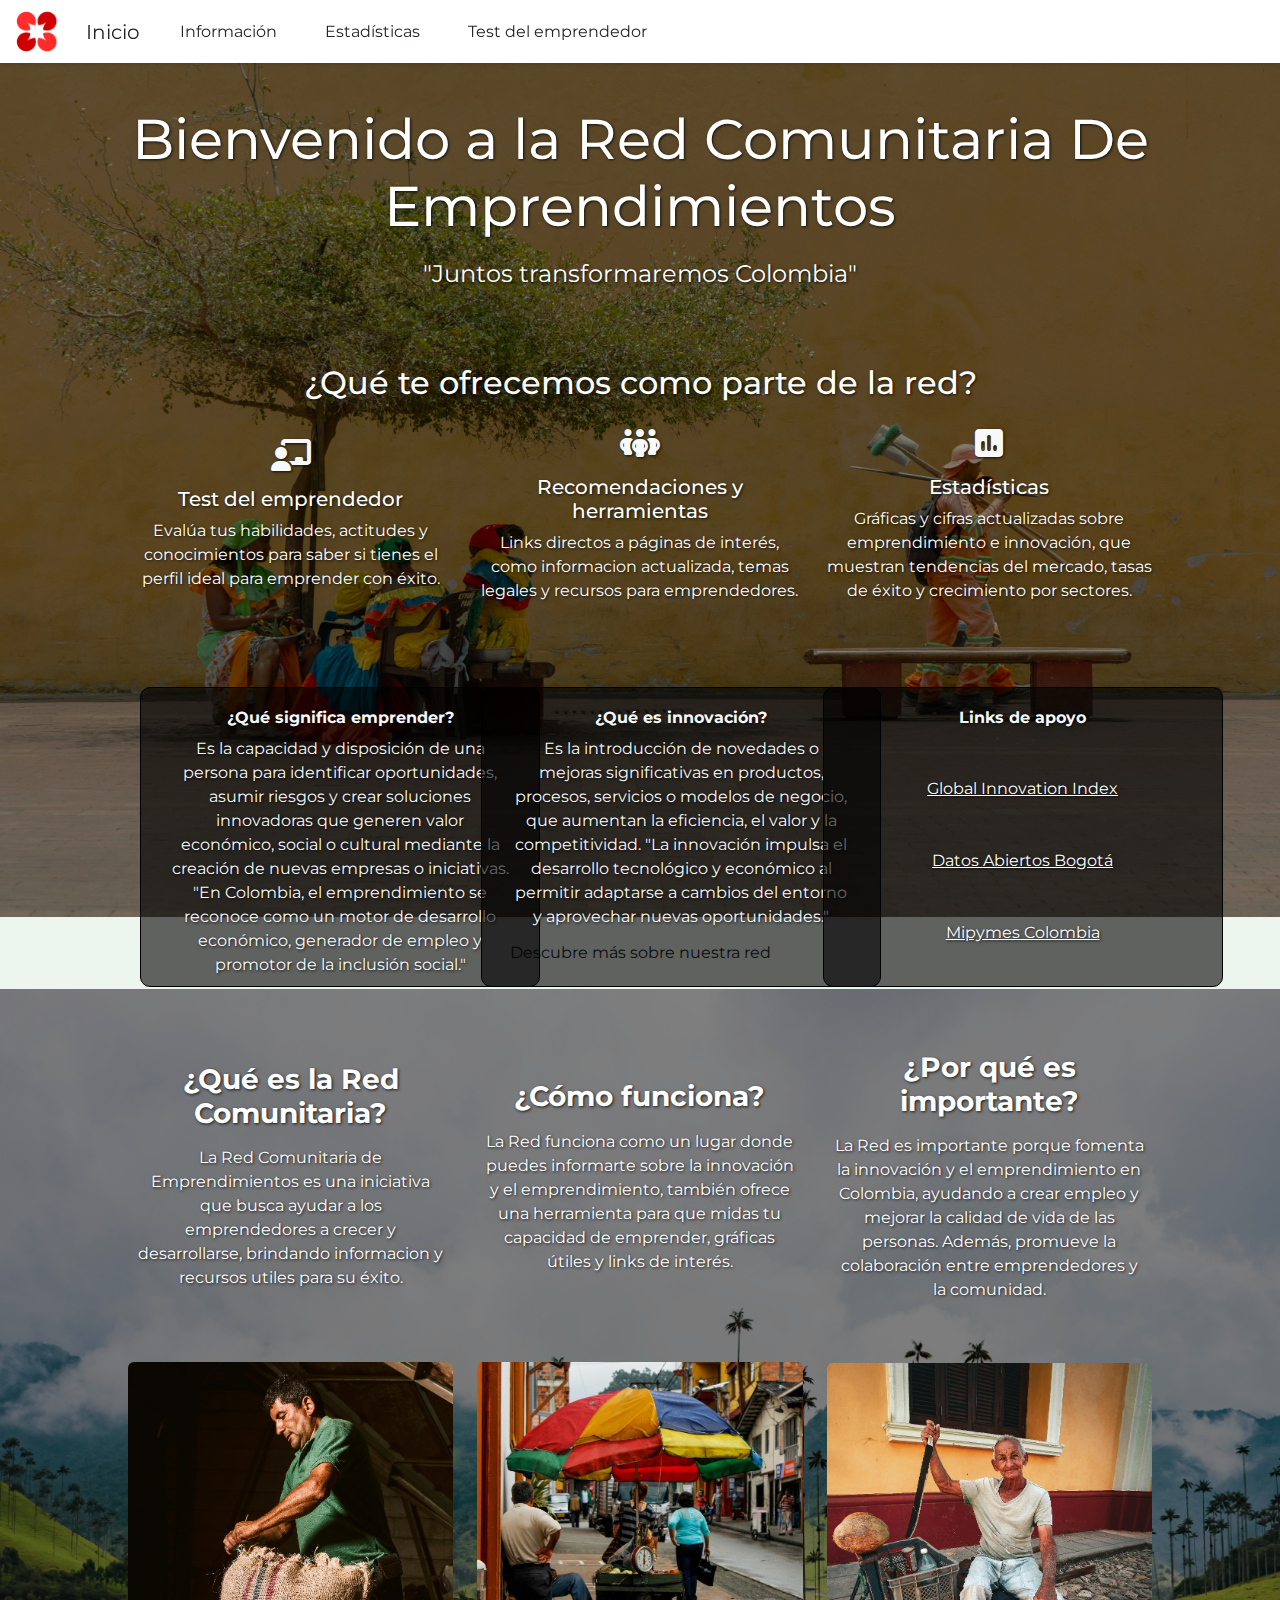
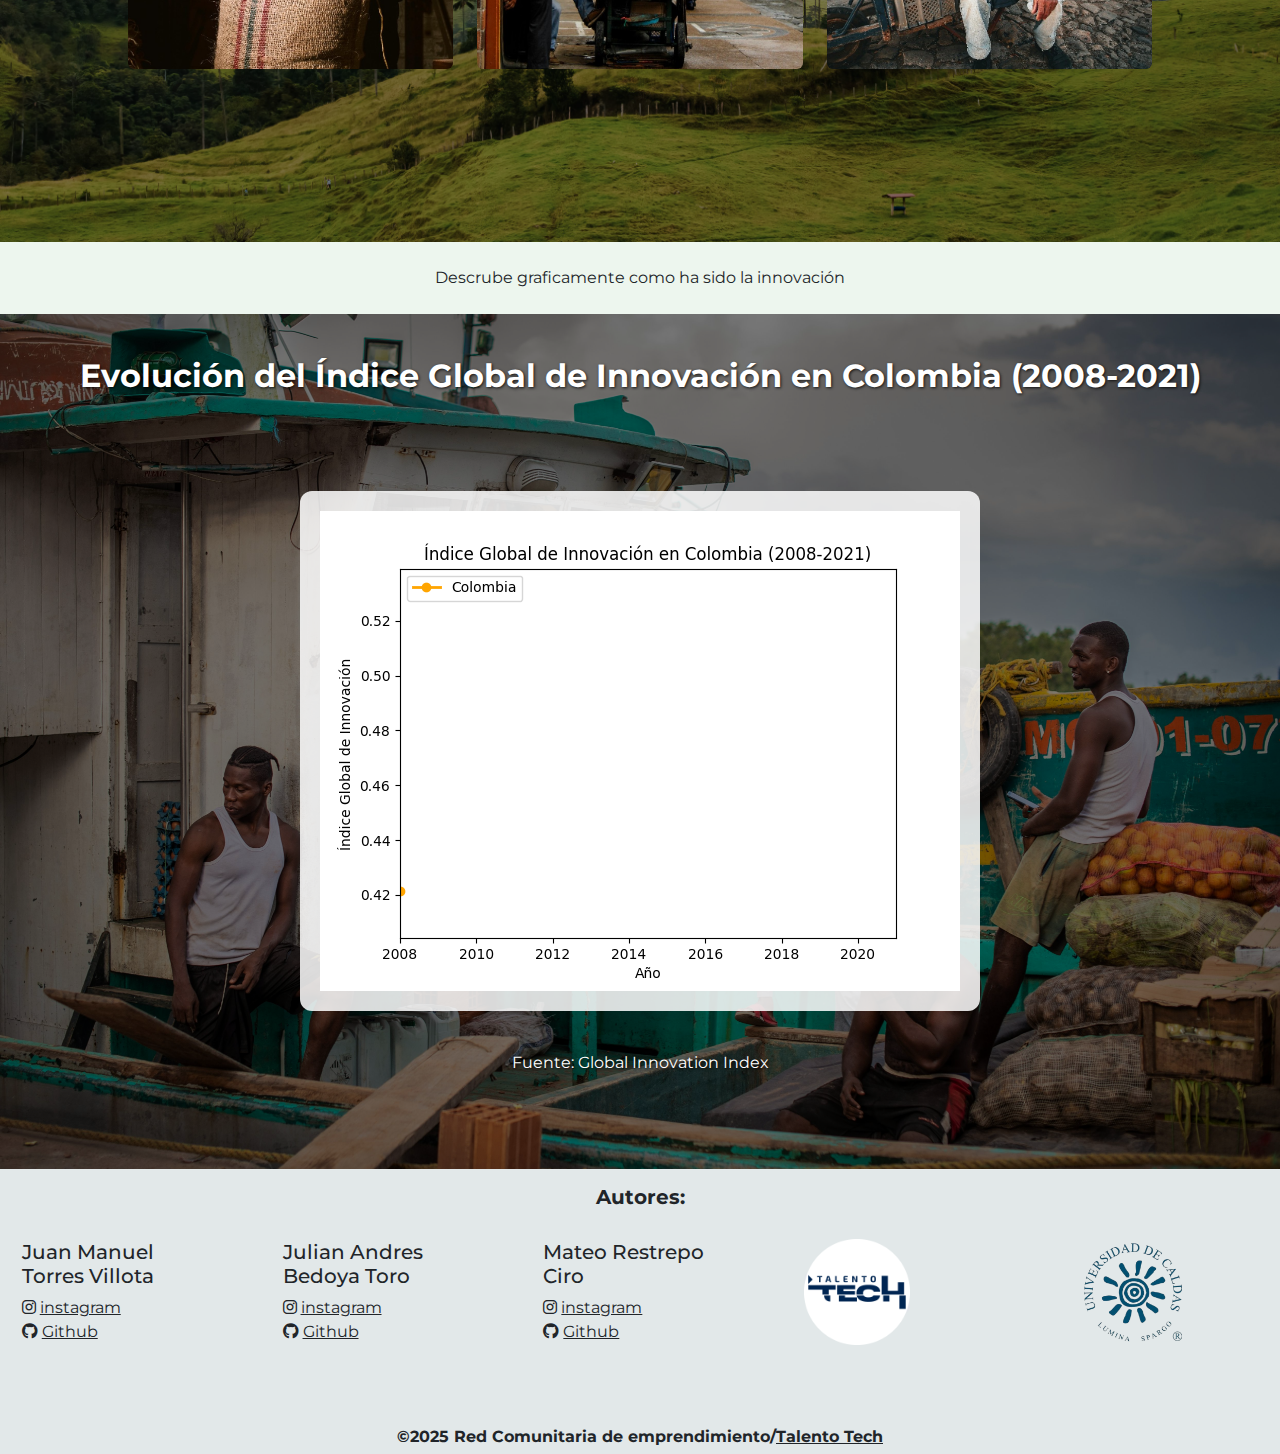
<file: index.html>
<!DOCTYPE html>
<html lang="es">

<head>
  <meta charset="UTF-8" />
  <meta name="viewport" content="width=device-width, initial-scale=1.0" />
  <title>Red Comunitaria de Emprendimientos</title>

  <!-- Bootstrap 5 -->
  <link href="https://cdn.jsdelivr.net/npm/bootstrap@5.3.0/dist/css/bootstrap.min.css" rel="stylesheet" />

  <!-- Font Awesome -->
  <link rel="stylesheet" href="https://cdnjs.cloudflare.com/ajax/libs/font-awesome/6.4.0/css/all.min.css" />

  <!-- Google Fonts -->
  <link href="https://fonts.googleapis.com/css2?family=Montserrat:wght@400;600&display=swap" rel="stylesheet" />

  <!-- Estilos externos -->
  <link rel="stylesheet" href="Styles.css" />

  <style>
    /* Estilos generales */
    body {
      font-family: "Montserrat", sans-serif;
    }

    /* Estilos para el titulo principal */
    .titulo-principal {
      font-size: clamp(2rem, 5vw, 3.5rem);
      font-weight: 450;
      margin-bottom: 1rem;
      text-shadow: 1px 1px 3px rgba(0, 0, 0, 0.8);
    }

    /* Estilos para las secciones */
    .seccion-contenido {
      padding: 60px 20px;
    }

    .columna-contenido {
      padding: 20px;
    }

    /* Estilos para contenedores de imagen */
    .contenedor-imagen {
      position: relative;
    }

    .overlay {
      position: absolute;
      top: 0;
      left: 0;
      right: 0;
      bottom: 0;
      background-color: rgba(0, 0, 0, 0.5);
    }

    .texto-overlay {
      position: absolute;
      top: 5%;
      left: 50%;
      transform: translate(-50%, 0);
      color: white;
      text-align: center;
      width: 80%;
      text-shadow: 1px 1px 3px rgba(0, 0, 0, 0.8);
    }

    /* Estilos para el navbar */
    .navbar-custom {
      background-color: white;
      box-shadow: 0 2px 4px rgba(0, 0, 0, 0.1);
    }

    /* Estilos para subtítulos */
    .subtitulo {
      font-size: 1.5rem;
      margin-bottom: 1.5rem;
    }

    .cuadro-transparente {
      background-color: rgba(0, 0, 0, 0.6);
      /* Fondo transparente */
      padding: 20px;
      border-radius: 10px;
      text-align: center;
      margin-top: 20px;
    }

    .cuadro-transparente h3 {
      font-size: 1rem;
      margin-bottom: 10px;
    }

    .cuadro-transparente p {
      font-size: 1rem;
    }

    .container {
      margin-top: 150px;

    }

    .Josemiel {
      background-color: #e2e8e9 !important;

    }

    .footer {
      text-align: center;
    }

    .Autores {
      text-align: left;
    }

    .Copyright {
      text-align: center;
    }

    .cuadro-transparente {
      width: 400px;
      /* Ancho de 100 píxeles */
      height: 50px;
      /* Alto de 50 píxeles */
      border: 1px solid black;
      /* Borde para que se vea el cuadro */
    }

    .Autores2 {
      vertical-align: middle;
      /* position: absolute; */
    }

    .center {
      text-align: center;
      align-content: center;
    }

    .Titulo-autores {
      text-align: center;
      position: relative;
    }
    .img-foo{
      max-width: 55%;
      display: grid;
      justify-content: flex-end;
    }
    .img-foo2{
      max-width: 70%;
      display: flexbox;
      justify-content: flex-end;
    }
  </style>
</head>

<body>
  <!-- Cabecera -->
  <header>
    <nav class="navbar navbar-expand-lg navbar-custom sticky-top">
      <div class="container-fluid">
        <div class="nav-item d-flex align-items-center">
          <img src="Logo.png" alt="Logo" class="logo me-2" />
          <a class="navbar-brand text-dark me-4 mx-3" href="index.html">Inicio</a>
          <!-- Nueva sección de enlaces -->
          <ul class="navbar-nav flex-row">
            <li class="nav-item d-flex align-items-center">
              <a class="nav-link text-dark me-4 mx-2" href="informacion.html">Información</a>
            </li>
            <li class="nav-item  d-flex align-items-center">
              <a class="nav-link text-dark me-4 mx-2" href="estadisticas.html">Estadísticas</a>
            </li>
            <li class="nav-item d-flex align-items-center">
              <a class="nav-link text-dark me-4 mx-2" href="TestEmprendedor.html">Test del emprendedor</a>
            </li>
          </ul>
        </div>
      </div>
    </nav>
  </header>

  <!-- Contenido principal -->
  <main>
    <!-- Sección Home -->
    <section class="contenedor-imagen">
      <img src="pexels-juan-tapias-695500451-29559796.jpg" alt="Emprendedores trabajando" class="img-fluid w-100" />
      <div class="overlay"></div>
      <div class="texto-overlay">
        <h1 class="titulo-principal">
          Bienvenido a la Red Comunitaria De Emprendimientos
        </h1>
        <p class="subtitulo">"Juntos transformaremos Colombia"</p> <br>


<!--      Informacion -->
        <div class="mt-4">
          <h2 class="mb-4">¿Qué te ofrecemos como parte de la red?</h2>
          <div class="row">
            <div class="col-md-4">
              <i class="fa-solid fa-chalkboard-user fa-2x mb-3 text-light"></i>
              <h5>Test del emprendedor</h5>
              <p>
                Evalúa tus habilidades, actitudes y conocimientos para saber si tienes el perfil ideal para emprender
                con éxito.
              </p>
            </div>
            <div class="col-md-4">
              <i class="fa-solid fa-people-group fa-2x mb-3 text-light"></i>
              <h5>Recomendaciones y herramientas</h5>
              <p>
                Links directos a páginas de interés, como informacion actualizada, temas legales y recursos para
                emprendedores.
              </p>
            </div>
            <div class="col-md-4">
              <i class="fa-solid fa-square-poll-vertical fa-2x mb-3 text-light"></i>
              <h5>Estadísticas</h5>
              <p>
                Gráficas y cifras actualizadas sobre emprendimiento e innovación, que muestran tendencias del mercado,
                tasas de éxito y crecimiento por sectores.
              </p>

            </div>

          </div>
          <!-- Cuadros transparentes -->
          <div class="container mt-5">
            <div class="row justify-content-center">
              <div class="col-md-4">
                <div class="cuadro-transparente" style="animation: latir 2s ease infinite;">
                  <h3 class="text-light fw-bold">¿Qué significa emprender?</h3>
                  <p class="text-light">
                    Es la capacidad y disposición de una persona para identificar
                    oportunidades, asumir riesgos y crear soluciones innovadoras
                    que generen valor económico, social o cultural mediante la
                    creación de nuevas empresas o iniciativas. "En Colombia, el
                    emprendimiento se reconoce como un motor de desarrollo
                    económico, generador de empleo y promotor de la
                    inclusión social."
                  </p>
                </div>
              </div>

              <div class="col-md-4">
                <div class="cuadro-transparente">
                  <h3 class="text-light fw-bold">¿Qué es innovación?</h3>
                  <p class="text-light">
                    Es la introducción de novedades o mejoras significativas en
                    productos, procesos, servicios o modelos de negocio, que
                    aumentan la eficiencia, el valor y la competitividad. "La
                    innovación impulsa el desarrollo tecnológico y económico al
                    permitir adaptarse a cambios del entorno y aprovechar nuevas
                    oportunidades."
                  </p>
                </div>
              </div>

              <div class="col-md-4">
                <div class="cuadro-transparente">
                  <h3 class="text-light fw-bold">Links de apoyo</h3> <br>
                  <p class="text-light">
                  <nav>
                    <a class="text-white" target="_blank"
                      href="https://www.wipo.int/es/web/global-innovation-index">Global Innovation Index</a>
                    <br /> <br> <br>
                    <a class="text-white" target="_blank" href="https://datosabiertos.bogota.gov.co/">Datos Abiertos
                      Bogotá</a>
                    <br /> <br> <br>
                    <a class="text-white" target="_blank" href="https://www.mipymes.gov.co/">Mipymes Colombia</a><br>
                    <br>
                  </nav>
                  </p>
                </div>
              </div>
            </div>
          </div>
          <!-- Fin de los cuadros -->
        </div>
      </div>
    </section>


    <!-- Separador con fondo -->
    <div class="py-4" style="background-color: rgba(75, 163, 86, 0.1);">
      <p class="text-center mb-0">Descubre más sobre nuestra red</p>
    </div>

    <!-- Sección Información -->
    <section class="contenedor-imagen">
      <img src="pexels-chriispr-2884864.jpg" alt="Comunidad trabajando junta" class="img-fluid w-100" />
      <div class="overlay"></div>
      <div class="texto-overlay">
        <div class="row">
          <!-- Columna 1 -->
          <div class="col-md-4 columna-contenido">
            <h3 class="fw-bold mb-3">¿Qué es la Red Comunitaria?</h3>
            <p>
              La Red Comunitaria de Emprendimientos es una iniciativa que busca
              ayudar a los emprendedores a crecer y desarrollarse, brindando
              informacion y recursos utiles para su éxito.
            </p>
          </div>
          <!-- Columna 2 -->
          <div class="col-md-4 columna-contenido">
            <h3 class="fw-bold mb-3">¿Cómo funciona?</h3>
            <p>
             La Red funciona como un lugar donde puedes informarte sobre
             la innovación y el emprendimiento, también ofrece una herramienta para que midas tu capacidad de emprender,
             gráficas útiles y links de interés.
            </p>
          </div>
          <!-- Columna 3 -->
          <div class="col-md-4 columna-contenido">
            <h3 class="fw-bold mb-3">¿Por qué es importante?</h3>
            <p>
              La Red es importante porque fomenta la innovación y el
              emprendimiento en Colombia, ayudando a crear empleo y mejorar la
              calidad de vida de las personas. Además, promueve la colaboración
              entre emprendedores y la comunidad.
            
            </p>
          </div>
        </div>
        <!-- Nueva fila con imágenes -->
        <div class="row mt-4">
          <div class="col-md-4 text-center">
            <img src="Imagen de WhatsApp 2025-05-12 a las 17.55.29_cef95bdf.jpg" alt="Imagen 1"
              class="img-fluid rounded" />
          </div>
          <div class="col-md-4 text-center">
            <img src="Imagen de WhatsApp 2025-05-12 a las 17.52.13_c173884b.jpg" alt="Imagen 2"
              class="img-fluid rounded" />
          </div>
          <div class="col-md-4 text-center">
            <img src="Imagen de WhatsApp 2025-05-12 a las 17.53.24_1f23bb5e.jpg" alt="Imagen 3"
              class="img-fluid rounded" />
          </div>
        </div>
      </div>
    </section>

    <!-- Separador con fondo -->
    <div class="py-4" style="background-color: rgba(75, 163, 86, 0.1);">
      <p class="text-center mb-0">Descrube graficamente como ha sido la innovación</p>
    </div>

    <!-- Sección Gráfica Animada -->
    <section class="contenedor-imagen" style="position:relative;">
      <img src="pexels-alba-anguela-3352180-5013938.jpg" alt="Formulario" class="imagen3 img-fluid w-100">
      <div class="overlay"></div>
      <div class="texto-overlay" style="position:absolute;top:5%;left:50%;transform:translate(-50%,0);width:90%;">
        <h2 class="fw-bold mb-4" style="color:white; text-shadow:1px 1px 3px rgba(0,0,0,0.8);">
          Evolución del Índice Global de Innovación en Colombia (2008-2021)
        </h2>
        <br><br><br>
        <!-- Gráfica animada -->
        <div id="grafica-animada"
          style="background:rgba(255,255,255,0.85); border-radius:12px; padding:20px; display:inline-block;">
          <!-- Grafica de matplotlib  -->
          <img src="grafica_colombia.gif" alt="Gráfica animada Colombia" class="img-fluid" style="max-width:700px;">
        </div>
        <br> <br>
        <p class="mt-3 text-whiteS" style="font-size:1rem; color: white;">
          Fuente: Global Innovation Index
        </p>
      </div>
    </section>
  </main>


  <footer class=" Josemiel">
    <div class="row">

      <h5 class="Titulo-autores fw-bold my-3">Autores:</h5>

      <div class="col-md-2">
        <h5 class="Autores">Juan Manuel Torres Villota</h5>
        <i class="fa-brands fa-instagram target blank"> </i>
        <a href="https://www.instagram.com/chopan_dulce/" target="_blank" class="text-dark">instagram</a> <br>
        <i class="fa-brands fa-github"></i>
        <a href="https://github.com/ChoripanDulce" target="_blank" class="text-dark">Github</a>
      </div>

      <div class="col-md-2">
        <h5 class="Autores2">Julian Andres Bedoya Toro</h5>
        <i class="fa-brands fa-instagram target blank"> </i>
        <a href="https://www.instagram.com/jab_toro/?utm_source=qr" target="_blank" class="text-dark">instagram</a> <br>
        <i class="fa-brands fa-github"></i>
        <a href="https://github.com/jabToro" target="_blank" class="text-dark">Github</a>
      </div>

      <div class="col-md-2">
        <h5 class="Autores2">Mateo Restrepo Ciro</h5>
        <i class="fa-brands fa-instagram target blank"> </i>
        <a href="https://www.instagram.com/matxxrc/" target="_blank" class="text-dark">instagram</a> <br>
        <i class="fa-brands fa-github"></i>
        <a href="https://github.com/MateoRc10" target="_blank" class="text-dark">Github</a>
      </div>

      <div class="col-md-2">
        <img src="favicon.png" alt="Talento Tech" class="img-fluid img-foo" />
      </div>

      <div class="col-md-2">
        <img src="image-removebg-preview.png" alt="Universidad de caldas" class="img-fluid img-foo2" />
      </div>
      
      




      <h6 class="Copyright fw-bold mt-5"><br> &copy;2025 Red Comunitaria de emprendimiento/<a href="https://talentotech2.com.co/" target="_blank" class="text-dark">Talento Tech</a></h6>


    </div>

  </footer>

  <!--Bootstrap JS -->
  <script src="https://cdn.jsdelivr.net/npm/bootstrap@5.3.0/dist/js/bootstrap.bundle.min.js"></script>
</body>

</html>
</file>
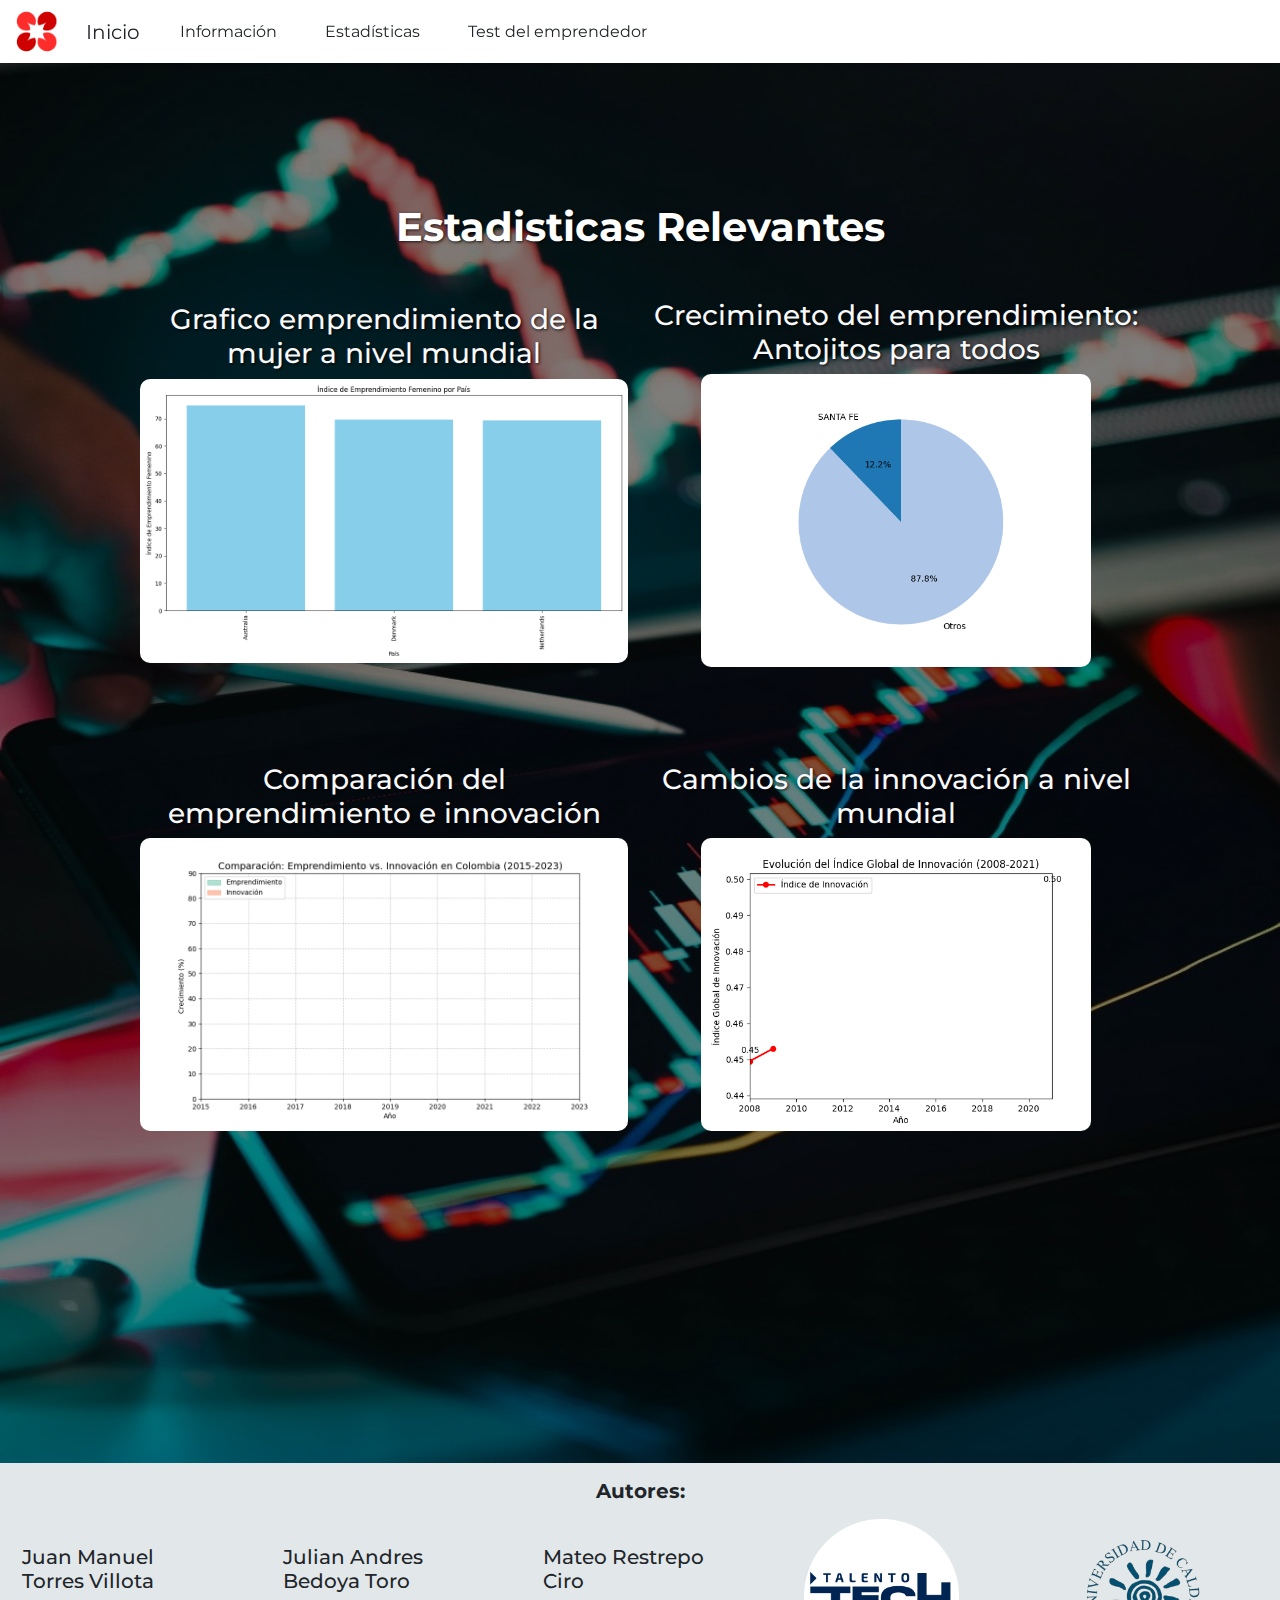
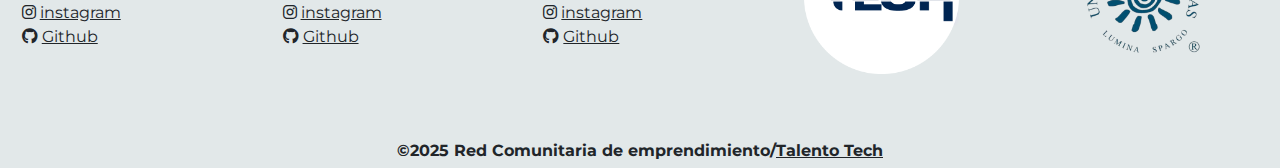
<file: estadisticas.html>
<!DOCTYPE html>
<html lang="es">

<head>
  <meta charset="UTF-8" />
  <meta name="viewport" content="width=device-width, initial-scale=1.0" />
  <title>Estadisticas</title>

  <!-- Bootstrap 5 -->
  <link href="https://cdn.jsdelivr.net/npm/bootstrap@5.3.0/dist/css/bootstrap.min.css" rel="stylesheet" />

  <!-- Font Awesome -->
  <link rel="stylesheet" href="https://cdnjs.cloudflare.com/ajax/libs/font-awesome/6.4.0/css/all.min.css" />

  <!-- Google Fonts -->
  <link href="https://fonts.googleapis.com/css2?family=Montserrat:wght@400;600&display=swap" rel="stylesheet" />

  <!-- Estilos externos -->
  <link rel="stylesheet" href="Styles.css" />

  <style>
    body {
      font-family: "Montserrat", sans-serif;
    }

    .contenedor-imagen {
      position: relative;
    }

    .overlay {
      position: absolute;
      top: 0;
      left: 0;
      right: 0;
      bottom: 0;
      background-color: rgba(0, 0, 0, 0.5);
    }

    .texto-overlay {
      position: absolute;
      top: 10%;
      left: 50%;
      transform: translate(-50%, 0);
      color: white;
      text-align: center;
      width: 80%;
      text-shadow: 1px 1px 3px rgba(0, 0, 0, 0.8);
    }

    .navbar-custom {
      background-color: white;
      box-shadow: 0 2px 4px rgba(0, 0, 0, 0.1);
    }

    .Titulo-autores {
      text-align: center;
      position: relative;
    }

    .img-foo {
      max-width: 55%;
      display: grid;
      justify-content: flex-end;
    }

    .img-foo2 {
      max-width: 70%;
      display: flexbox;
      justify-content: flex-end;
    }

    .Copyright {
      text-align: center;
    }

    .Josemiel {
      background-color: #e2e8e9 !important;

    }

    .img-fluid {
      max-width: 80%;
      display: grid;
      justify-content: flex-end;
      border-radius: 10px;
    }

    .img-fluid2 {
      max-width: 100%;
      border-radius: 10px;
    }

    .img-fluid3 {
      max-width: 100%;
      border-radius: 10px;
    }

    .img-fluid4 {
      max-width: 80%;
      border-radius: 10px;
    }
  </style>
</head>

<body>
  <!-- Cabecera -->
  <header>
    <nav class="navbar navbar-expand-lg navbar-custom sticky-top">
      <div class="container-fluid">
        <div class="nav-item d-flex align-items-center">
          <img src="Logo.png" alt="Logo" class="logo me-2" />
          <a class="navbar-brand text-dark me-4 mx-3" href="index.html">Inicio</a>
          <!-- Nueva seccion de enlaces -->
          <ul class="navbar-nav flex-row">
            <li class="nav-item d-flex align-items-center">
              <a class="nav-link text-dark me-4 mx-2" href="informacion.html">Información</a>
            </li>
            <li class="nav-item  d-flex align-items-center">
              <a class="nav-link text-dark me-4 mx-2" href="estadisticas.html">Estadísticas</a>
            </li>
            <li class="nav-item d-flex align-items-center">
              <a class="nav-link text-dark me-4 mx-2" href="TestEmprendedor.html">Test del emprendedor</a>
            </li>
          </ul>
        </div>
      </div>
    </nav>
  </header>

  <!-- Contenido principal -->
  <main>
    <section class="contenedor-imagen">
      <img src="WhatsApp Image 2025-05-21 at 7.37.54 AM.jpeg" alt="Fondo formulario" class="img-fluid-imagen"
        width="100%" height="1400" />
      <div class="overlay"></div>

      <div class="texto-overlay">
        <h1 class="titulo-principal fw-bold">Estadisticas Relevantes</h1>

        <div class="container my-5">
          <div class="row">
            <!-- Columna izquierda: grafica actual -->
            <div class="col-md-6 mb-4 d-flex flex-column align-items-center">
              <h3 class="text-light">
                Grafico emprendimiento de la mujer a nivel mundial
              </h3>
              <img src="GraficoBarras.gif" alt="Grafico animado de emprendimiento femenino" class="img-fluid2">
            </div>
            <!-- Columna derecha: espacio para otras gráficas -->
            <div class="col-md-6 mb-4 d-flex flex-column align-items-center">
              <h3 class="text-light">
                Crecimineto del emprendimiento: Antojitos para todos
              </h3>
              <img src="GraficaTorta.gif" alt="Grafico animado de emprendimiento femenino" class="img-fluid">
            </div>
          </div>
          <!-- Fila inferior de graficas -->
          <div class="row mt-4">
            <div class="col-md-6 mb-4 my-5 d-flex flex-column align-items-center">
              <h3 class="text-light">
                Comparación del emprendimiento e innovación
              </h3>
              <img src="GraficoArea.gif" alt="Grafico animado de emprendimiento femenino" class="img-fluid3">
            </div>
            <!-- Grafica inferior derecha -->
            <div class="col-md-6 mb-4 my-5 d-flex flex-column align-items-center">
              <h3 class="text-light">
                Cambios de la innovación a nivel mundial
              </h3>
              <img src="GraficoLineas.gif" alt="Grafico animado de emprendimiento femenino" class="img-fluid4">
            </div>
          </div>
        </div>
      </div>

    </section>




  </main>

  <footer class=" Josemiel">
    <div class="row">

      <h5 class="Titulo-autores fw-bold my-3">Autores:</h5>

      <div class="col-md-2">
        <h5 class="Autores">Juan Manuel Torres Villota</h5>
        <i class="fa-brands fa-instagram target blank"> </i>
        <a href="https://www.instagram.com/chopan_dulce/" target="_blank" class="text-dark">instagram</a> <br>
        <i class="fa-brands fa-github"></i>
        <a href="https://github.com/ChoripanDulce" target="_blank" class="text-dark">Github</a>
      </div>

      <div class="col-md-2">
        <h5 class="Autores2">Julian Andres Bedoya Toro</h5>
        <i class="fa-brands fa-instagram target blank"> </i>
        <a href="https://www.instagram.com/jab_toro/?utm_source=qr" target="_blank" class="text-dark">instagram</a> <br>
        <i class="fa-brands fa-github"></i>
        <a href="https://github.com/jabToro" target="_blank" class="text-dark">Github</a>
      </div>

      <div class="col-md-2">
        <h5 class="Autores2">Mateo Restrepo Ciro</h5>
        <i class="fa-brands fa-instagram target blank"> </i>
        <a href="https://www.instagram.com/matxxrc/" target="_blank" class="text-dark">instagram</a> <br>
        <i class="fa-brands fa-github"></i>
        <a href="https://github.com/MateoRc10" target="_blank" class="text-dark">Github</a>
      </div>

      <div class="col-md-2">
        <img src="favicon.png" alt="Talento Tech" class="img-fluid img-foo" />
      </div>

      <div class="col-md-2">
        <img src="image-removebg-preview.png" alt="Universidad de caldas" class="img-fluid img-foo2" />
      </div>


      <h6 class="Copyright fw-bold mt-5"><br> &copy;2025 Red Comunitaria de emprendimiento/<a
          href="https://talentotech2.com.co/" target="_blank" class="text-dark">Talento Tech</a></h6>


    </div>

  </footer>

  <!-- Bootstrap JS -->
  <script src="https://cdn.jsdelivr.net/npm/bootstrap@5.3.0/dist/js/bootstrap.bundle.min.js"></script>
</body>

</html>
</file>
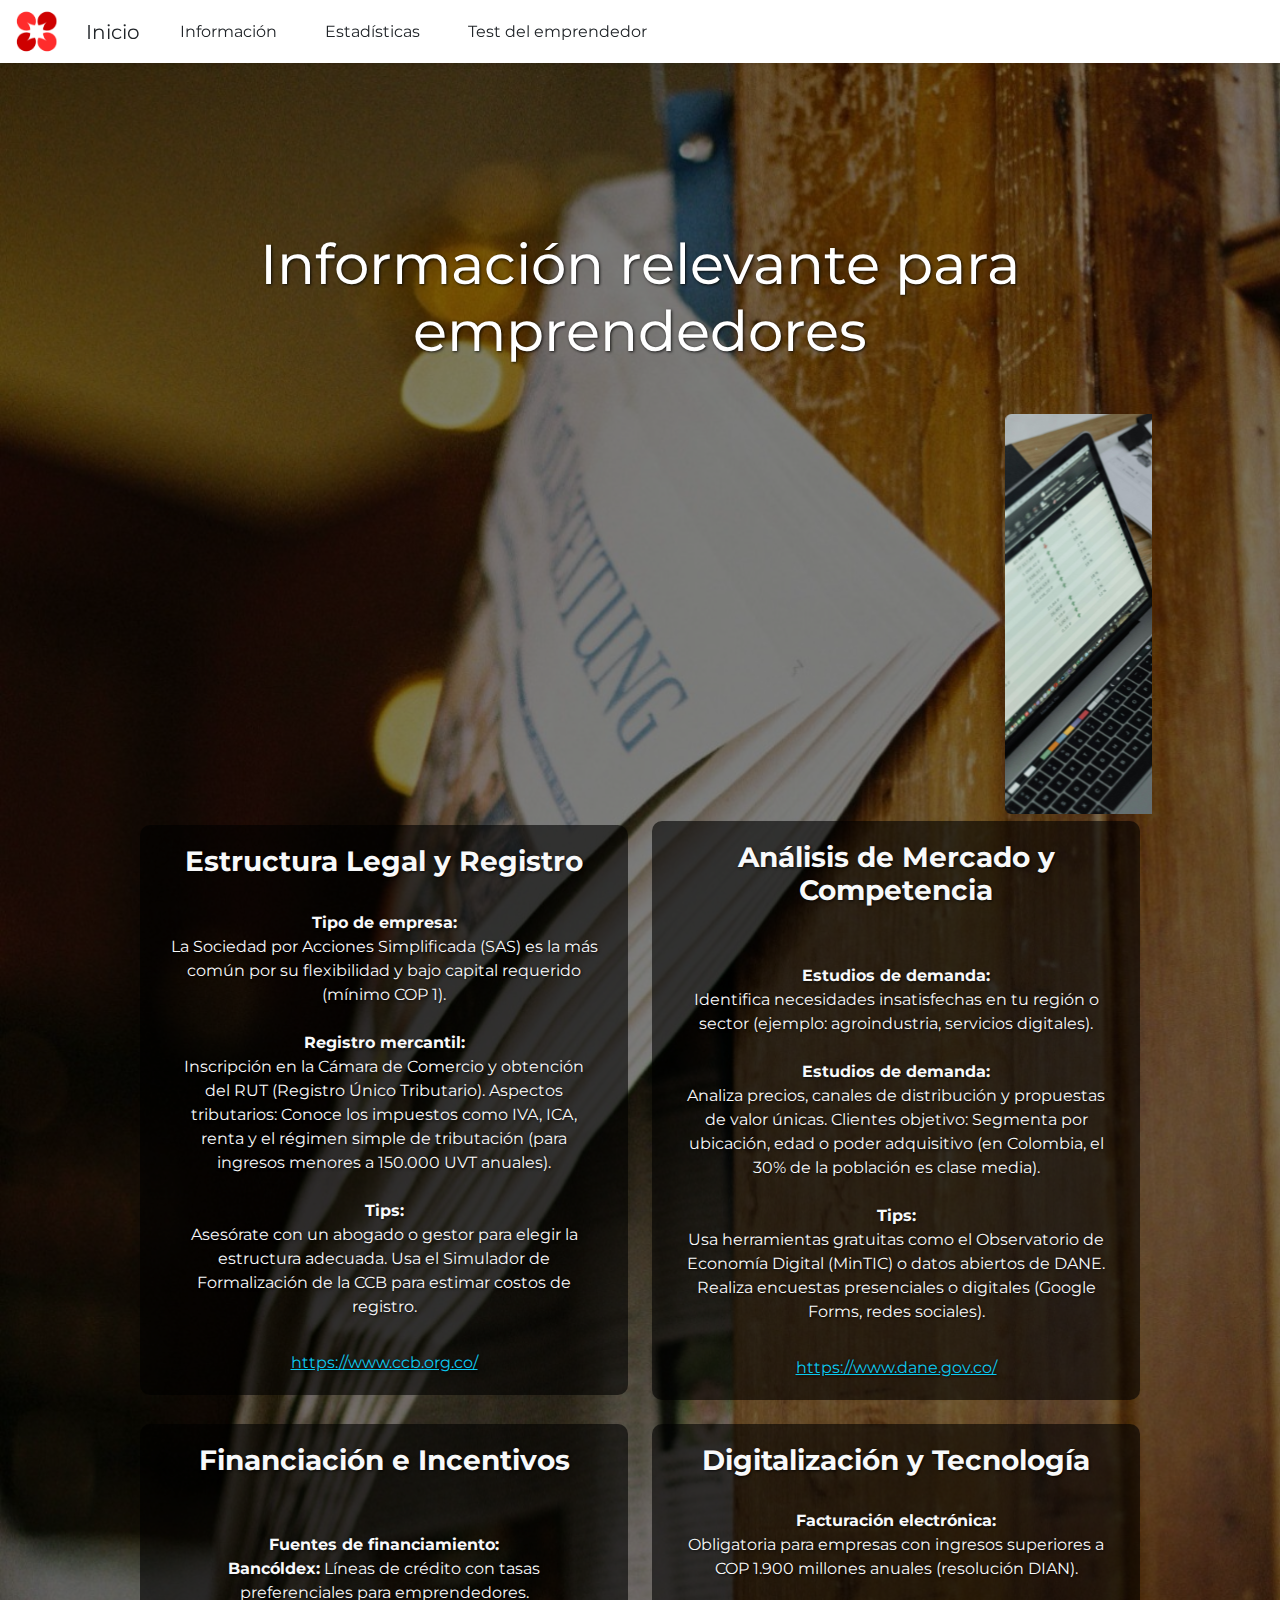
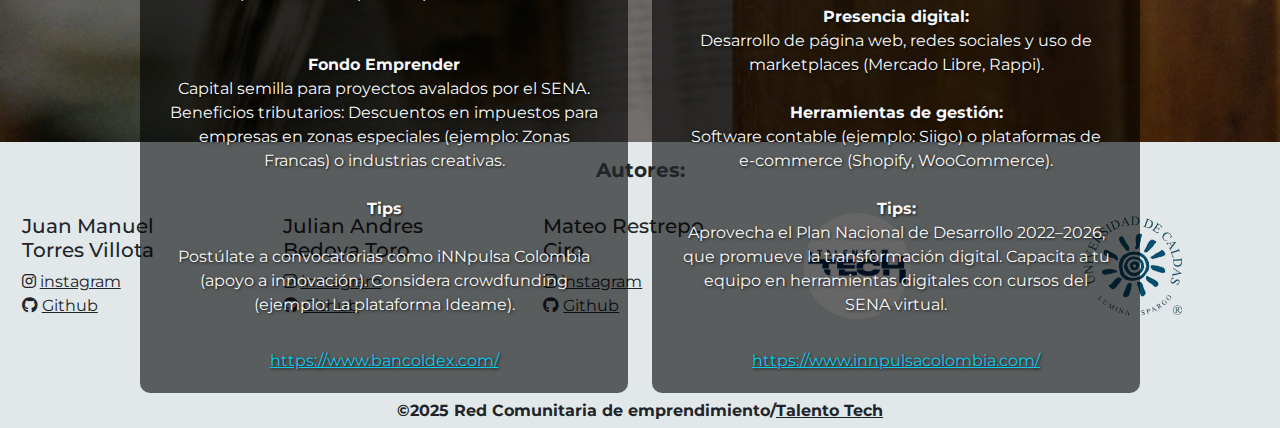
<file: informacion.html>
<!DOCTYPE html>
<html lang="es">

<head>
  <meta charset="UTF-8" />
  <meta name="viewport" content="width=device-width, initial-scale=1.0" />
  <title>Información</title>

  <!-- Bootstrap 5 -->
  <link href="https://cdn.jsdelivr.net/npm/bootstrap@5.3.0/dist/css/bootstrap.min.css" rel="stylesheet" />

  <!-- Font Awesome -->
  <link rel="stylesheet" href="https://cdnjs.cloudflare.com/ajax/libs/font-awesome/6.4.0/css/all.min.css" />

  <!-- Google Fonts -->
  <link href="https://fonts.googleapis.com/css2?family=Montserrat:wght@400;600&display=swap" rel="stylesheet" />

  <!-- Estilos externos -->
  <link rel="stylesheet" href="Styles.css" />

  <style>
    body {
      font-family: "Montserrat", sans-serif;
    }

    .contenedor-imagen {
      position: relative;
    }

    .overlay {
      position: absolute;
      top: 0;
      left: 0;
      right: 0;
      bottom: 0;
      background-color: rgba(0, 0, 0, 0.5);
    }

    .texto-overlay {
      position: absolute;
      top: 10%;
      left: 50%;
      transform: translate(-50%, 0);
      color: white;
      text-align: center;
      width: 80%;
      text-shadow: 1px 1px 3px rgba(0, 0, 0, 0.8);
    }

    .navbar-custom {
      background-color: white;
      box-shadow: 0 2px 4px rgba(0, 0, 0, 0.1);
    }

    .titulo-principal {
      font-size: clamp(2rem, 5vw, 3.5rem);
      font-weight: 450;
      margin-bottom: 1rem;
      text-shadow: 1px 1px 3px rgba(0, 0, 0, 0.8);
      position: relative;
    }

    .cuadro-transparente {
      background-color: rgba(0, 0, 0, 0.6);
      padding: 20px;
      border-radius: 10px;
      text-align: center;
      min-height: 230px;
      height: 100%;
      display: flex;
      flex-direction: column;
      justify-content: space-between;
    }

    /* Para que todas las columnas tengan la misma altura */
    .row-equal>[class^="col-"] {
      display: flex;
      flex-direction: column;
      height: 100%;
    }

    .Titulo-autores {
      text-align: center;
      position: relative;
    }

    .img-foo {
      max-width: 55%;
      display: grid;
      justify-content: flex-end;
    }

    .img-foo2 {
      max-width: 70%;
      display: flexbox;
      justify-content: flex-end;
    }

    .Copyright {
      text-align: center;
    }

    .Josemiel {
      background-color: #e2e8e9 !important;

    }
  </style>
</head>

<body>
  <!-- Cabecera -->
  <header>
    <nav class="navbar navbar-expand-lg navbar-custom sticky-top">
      <div class="container-fluid">
        <div class="nav-item d-flex align-items-center">
          <img src="Logo.png" alt="Logo" class="logo me-2" />
          <a class="navbar-brand text-dark me-4 mx-3" href="index.html">Inicio</a>
          <!-- Nueva sección de enlaces -->
          <ul class="navbar-nav flex-row">
            <li class="nav-item d-flex align-items-center">
              <a class="nav-link text-dark me-4 mx-2" href="informacion.html">Información</a>
            </li>
            <li class="nav-item d-flex align-items-center">
              <a class="nav-link text-dark me-4 mx-2" href="estadisticas.html">Estadísticas</a>
            </li>
            <li class="nav-item d-flex align-items-center">
              <a class="nav-link text-dark me-4 mx-2" href="TestEmprendedor.html">Test del emprendedor</a>
            </li>
          </ul>
        </div>
      </div>
    </nav>
  </header>

  <!-- Contenido principal -->
  <main>
    <section class="contenedor-imagen">
      <img src="WhatsApp Image 2025-05-19 at 10.52.15 AM.jpeg" alt="Fondo información" class="img-fluid w-100" />
      <div class="overlay"></div>
      <div class="texto-overlay">
        <h1 class="titulo-principal mb-5">
          Información relevante para emprendedores
        </h1>

        <!-- Sección para imagen centrada -->
        <div class="Imagen header">
          <marquee behavior="scroll" loop="-1" direction="" scrollamount="17"><img
              src="pexels-tima-miroshnichenko-6694543.jpg" alt="Imagen informativa" class="img-fluid rounded"
              style="max-width: 800px; max-height: 400px; object-fit: cover" />
            <img src="WhatsApp Image 2025-05-19 at 9.02.32 AM (1).jpeg" alt="Imagen informativa"
              class="img-fluid rounded" style="max-width: 800px; max-height: 400px; object-fit: cover" />
            <img src="WhatsApp Image 2025-05-19 at 9.02.32 AM.jpeg" alt="Imagen informativa" class="img-fluid rounded"
              style="max-width: 800px; max-height: 400px; object-fit: cover" />
          </marquee>
        </div>

        <div class="container">
          <div class="row row-equal justify-content-center">
            <!-- Primera fila: 2 cuadros -->
            <div class="col-md-6 mb-4 d-flex">
              <div class="cuadro-transparente flex-fill">
                <h3 class="text-light fw-bold">Estructura Legal y Registro</h3>
                <p class="text-light text-align left">
                  <span class="fw-bold"><br>Tipo de empresa:<br></span>La Sociedad por Acciones
                  Simplificada (SAS) es la más común por su flexibilidad y
                  bajo capital requerido (mínimo COP 1).
                  <br />
                  <span class="fw-bold"><br>Registro mercantil:<br></span>
                  Inscripción en la Cámara de Comercio y obtención del RUT
                  (Registro Único Tributario). Aspectos tributarios: Conoce
                  los impuestos como IVA, ICA, renta y el régimen simple de
                  tributación (para ingresos menores a 150.000 UVT anuales).
                  <br />
                  <span class="fw-bold"><br>Tips: <br></span>
                  Asesórate con un abogado o gestor para elegir la
                  estructura adecuada. Usa el Simulador de Formalización de
                  la CCB para estimar costos de registro.
                </p>
                <div class="mt-3">
                  <a href="https://www.ccb.org.co/" class="text-info" target="_blank">https://www.ccb.org.co/</a>
                </div>
              </div>
            </div>
            <div class="col-md-6 mb-4 d-flex">
              <div class="cuadro-transparente flex-fill">
                <h3 class="text-light fw-bold">Análisis de Mercado y Competencia</h3>
                <p class="text-light"> <br>

                  <span class="fw-bold"><br>Estudios de demanda: <br></span>
                  Identifica necesidades insatisfechas en tu región o sector (ejemplo:
                  agroindustria, servicios digitales).
                  <br>
                  <span class="fw-bold"><br>Estudios de demanda: <br></span>

                  Analiza precios, canales de distribución y propuestas de valor
                  únicas.

                  Clientes objetivo: Segmenta por ubicación, edad o poder adquisitivo (en Colombia, el 30% de la
                  población es clase media).

                  <br>

                  <span class="fw-bold"><br>Tips:<br></span>

                  Usa herramientas gratuitas como el Observatorio de Economía Digital (MinTIC) o datos abiertos de DANE.

                  Realiza encuestas presenciales o digitales (Google Forms, redes sociales).
                </p>
                <div class="mt-3">
                  <a href="https://www.dane.gov.co/" class="text-info" target="_blank">https://www.dane.gov.co/</a>
                </div>
              </div>
            </div>
            <!-- Segunda fila: 2 cuadros -->
            <div class="col-md-6 mb-4 d-flex">
              <div class="cuadro-transparente flex-fill">
                <h3 class="text-light fw-bold">Financiación e Incentivos</h3>
                <p class="text-light"> <br>

                  <span class="fw-bold"><br>Fuentes de financiamiento:</span>

                  <br>

                  <span class="fw-bold">Bancóldex:</span> Líneas de crédito con tasas preferenciales para emprendedores.
                  <br> <br>
                  <span class="fw-bold"><br>Fondo Emprender<br></span> Capital semilla para proyectos avalados por el
                  SENA.

                  Beneficios tributarios: Descuentos en impuestos para empresas en zonas especiales (ejemplo: Zonas
                  Francas) o industrias creativas.

                  <br> <br>
                  <span class="fw-bold">Tips<br><br></span>

                  Postúlate a convocatorias como iNNpulsa Colombia (apoyo a innovación).

                  Considera crowdfunding (ejemplo: La plataforma Ideame).
                </p>
                <div class="mt-3">
                  <a href="https://www.bancoldex.com/" class="text-info" target="_blank">https://www.bancoldex.com/</a>
                </div>
              </div>
            </div>
            <div class="col-md-6 mb-4 d-flex">
              <div class="cuadro-transparente flex-fill">
                <h3 class="text-light fw-bold">Digitalización y Tecnología</h3>
                <p class="text-light">

                  <span class="fw-bold"><br>Facturación electrónica: <br></span>Obligatoria para empresas con ingresos
                  superiores a COP 1.900 millones
                  anuales (resolución DIAN).
                  <br>
                  <span class="fw-bold"><br>Presencia digital: <br></span>Desarrollo de página web, redes sociales y uso
                  de marketplaces (Mercado Libre,
                  Rappi).

                  <span class="fw-bold"><br> <br>Herramientas de gestión: <br></span>Software contable (ejemplo: Siigo)
                  o plataformas de e-commerce (Shopify,
                  WooCommerce).

                  <span class="fw-bold"><br><br>Tips:<br></span>

                  Aprovecha el Plan Nacional de Desarrollo 2022–2026, que promueve la transformación digital.

                  Capacita a tu equipo en herramientas digitales con cursos del SENA virtual.

                </p>
                <div class="mt-3">
                  <a href="https://www.innpulsacolombia.com/" class="text-info"
                    target="_blank">https://www.innpulsacolombia.com/</a>
                </div>
              </div>
            </div>
          </div>
        </div>
      </div>
    </section>
  </main>

  <footer class=" Josemiel">
    <div class="row">

      <h5 class="Titulo-autores fw-bold my-3">Autores:</h5>

      <div class="col-md-2">
        <h5 class="Autores">Juan Manuel Torres Villota</h5>
        <i class="fa-brands fa-instagram target blank"> </i>
        <a href="https://www.instagram.com/chopan_dulce/" target="_blank" class="text-dark">instagram</a> <br>
        <i class="fa-brands fa-github"></i>
        <a href="https://github.com/ChoripanDulce" target="_blank" class="text-dark">Github</a>
      </div>

      <div class="col-md-2">
        <h5 class="Autores2">Julian Andres Bedoya Toro</h5>
        <i class="fa-brands fa-instagram target blank"> </i>
        <a href="https://www.instagram.com/jab_toro/?utm_source=qr" target="_blank" class="text-dark">instagram</a> <br>
        <i class="fa-brands fa-github"></i>
        <a href="https://github.com/jabToro" target="_blank" class="text-dark">Github</a>
      </div>

      <div class="col-md-2">
        <h5 class="Autores2">Mateo Restrepo Ciro</h5>
        <i class="fa-brands fa-instagram target blank"> </i>
        <a href="https://www.instagram.com/matxxrc/" target="_blank" class="text-dark">instagram</a> <br>
        <i class="fa-brands fa-github"></i>
        <a href="https://github.com/MateoRc10" target="_blank" class="text-dark">Github</a>
      </div>

      <div class="col-md-2">
        <img src="favicon.png" alt="Talento Tech" class="img-fluid img-foo" />
      </div>

      <div class="col-md-2">
        <img src="image-removebg-preview.png" alt="Universidad de caldas" class="img-fluid img-foo2" />
      </div>






      <h6 class="Copyright fw-bold mt-5"><br> &copy;2025 Red Comunitaria de emprendimiento/<a
          href="https://talentotech2.com.co/" target="_blank" class="text-dark">Talento Tech</a></h6>


    </div>

  </footer>

  <!-- Bootstrap JS -->
  <script src="https://cdn.jsdelivr.net/npm/bootstrap@5.3.0/dist/js/bootstrap.bundle.min.js"></script>
</body>

</html>
</file>
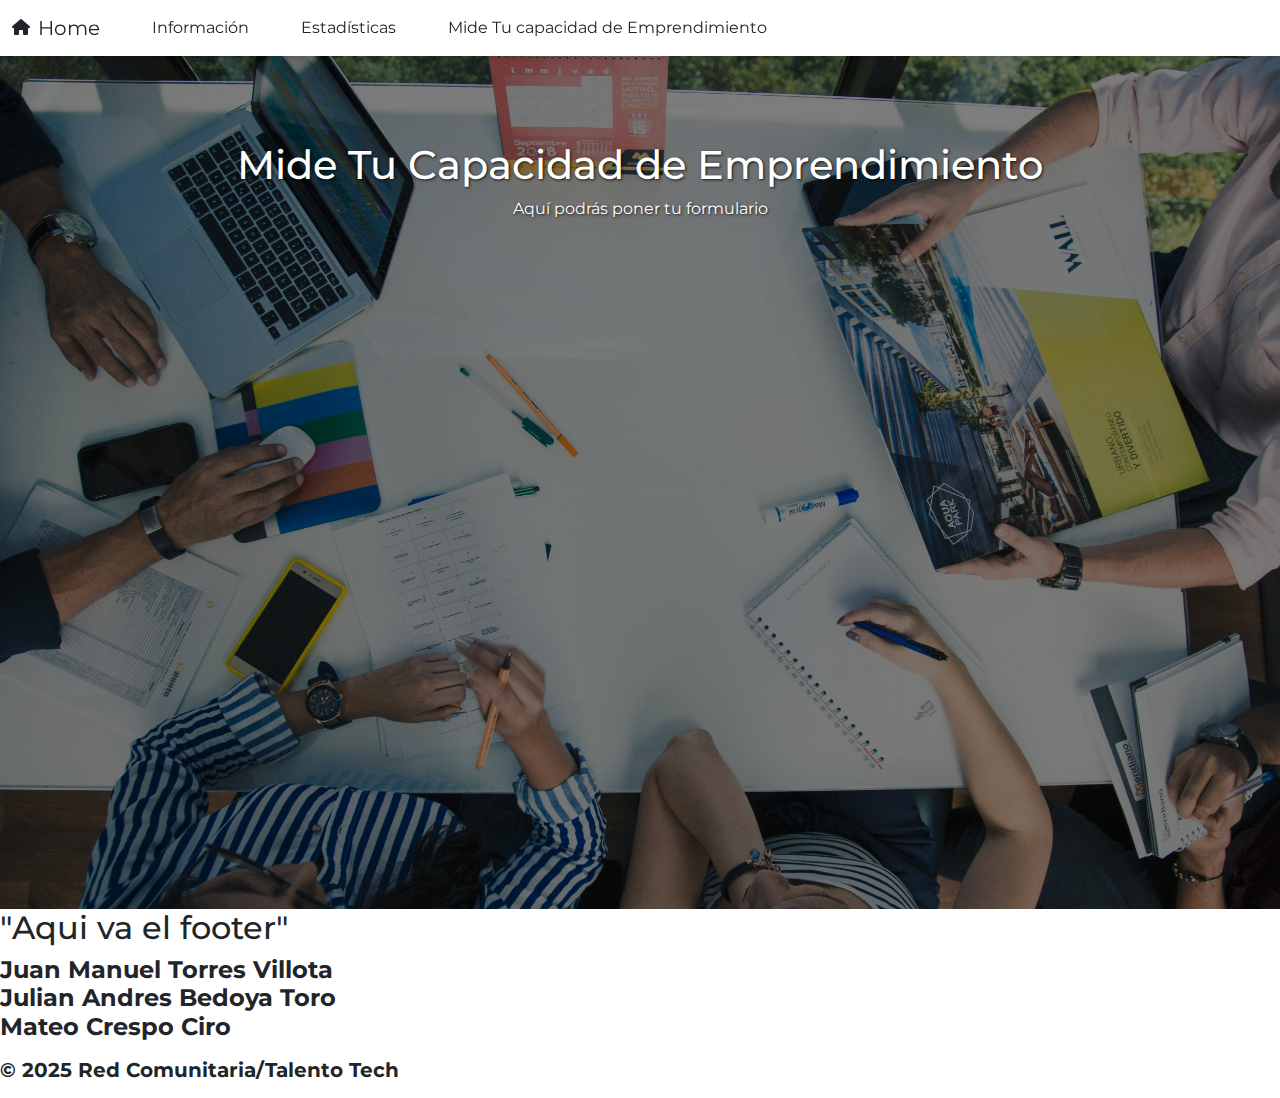
<file: mide-tu-capacidad.html>
<!DOCTYPE html>
<html lang="es">

<head>
  <meta charset="UTF-8" />
  <meta name="viewport" content="width=device-width, initial-scale=1.0" />
  <title>Mide Tu Capacidad de Emprendimiento</title>

  <!-- Bootstrap 5 -->
  <link href="https://cdn.jsdelivr.net/npm/bootstrap@5.3.0/dist/css/bootstrap.min.css" rel="stylesheet" />

  <!-- Font Awesome -->
  <link rel="stylesheet" href="https://cdnjs.cloudflare.com/ajax/libs/font-awesome/6.4.0/css/all.min.css" />

  <!-- Google Fonts -->
  <link href="https://fonts.googleapis.com/css2?family=Montserrat:wght@400;600&display=swap" rel="stylesheet" />

  <!-- Estilos externos -->
  <link rel="stylesheet" href="Styles.css" />

  <style>
    body {
      font-family: "Montserrat", sans-serif;
    }

    .contenedor-imagen {
      position: relative;
    }

    .overlay {
      position: absolute;
      top: 0;
      left: 0;
      right: 0;
      bottom: 0;
      background-color: rgba(0, 0, 0, 0.5);
    }

    .texto-overlay {
      position: absolute;
      top: 10%;
      left: 50%;
      transform: translate(-50%, 0);
      color: white;
      text-align: center;
      width: 80%;
      text-shadow: 1px 1px 3px rgba(0, 0, 0, 0.8);
    }

    .navbar-custom {
      background-color: white;
      box-shadow: 0 2px 4px rgba(0, 0, 0, 0.1);
    }
  </style>
</head>

<body>
  <!-- Cabecera -->
  <header>
    <nav class="navbar navbar-expand-lg navbar-custom sticky-top">
      <div class="container-fluid">
        <div class="d-flex align-items-center">
          <span class="me-2">
            <i class="fa-solid fa-house text-dark"></i>
          </span>
          <a class="navbar-brand text-dark me-4" href="index.html">Home</a>
          <!-- Nueva sección de enlaces -->
          <ul class="navbar-nav flex-row">
            <li class="nav-item mx-3 d-flex align-items-center">
              <span class="me-1"><!-- ICONO --></span>
              <a class="nav-link text-dark" href="informacion.html" >Información</a>
            </li>
            <li class="nav-item mx-3 d-flex align-items-center">
              <span class="me-1"><!-- ICONO --></span>
              <a class="nav-link text-dark" href="estadisticas.html">Estadísticas</a>
            </li>
            <li class="nav-item mx-3 d-flex align-items-center">
              <span class="me-1"><!-- ICONO --></span>
              <a class="nav-link text-dark" href="mide-tu-capacidad.html" >Mide Tu capacidad de Emprendimiento</a>
            </li>
          </ul>
        </div>
      </div>
    </nav>
  </header>

  <!-- Contenido principal -->
  <main>
    <section class="contenedor-imagen">
      <!-- Cambia el src por la imagen de fondo que desees -->
      <img src="pexels-apunto-group-agencia-de-publicidad-53086916-7752878.jpg" alt="Fondo formulario" class="img-fluid w-100" />
      <div class="overlay"></div>
      <div class="texto-overlay">
        <h1 class="titulo-principal">Mide Tu Capacidad de Emprendimiento</h1>
        <p class="subtitulo">Aquí podrás poner tu formulario</p>
        <!-- Aquí puedes agregar tu formulario -->
        <!-- EJEMPLO:
        <form>
          ...
        </form>
        -->
      </div>
    </section>
  </main>

  <footer class="Josemiel background-color #727579">
    <h2 class="footer">"Aqui va el footer"</h2>
    <h4 class="Autores fw-bold mb-3">Juan Manuel Torres Villota <br> Julian Andres Bedoya Toro <br> Mateo Crespo Ciro</h4>
    <h5 class="Copyright fw-bold mb-3">&copy; 2025 Red Comunitaria/Talento Tech</h5>
  </footer>

  <!-- Bootstrap JS -->
  <script src="https://cdn.jsdelivr.net/npm/bootstrap@5.3.0/dist/js/bootstrap.bundle.min.js"></script>
</body>
</html>
</file>
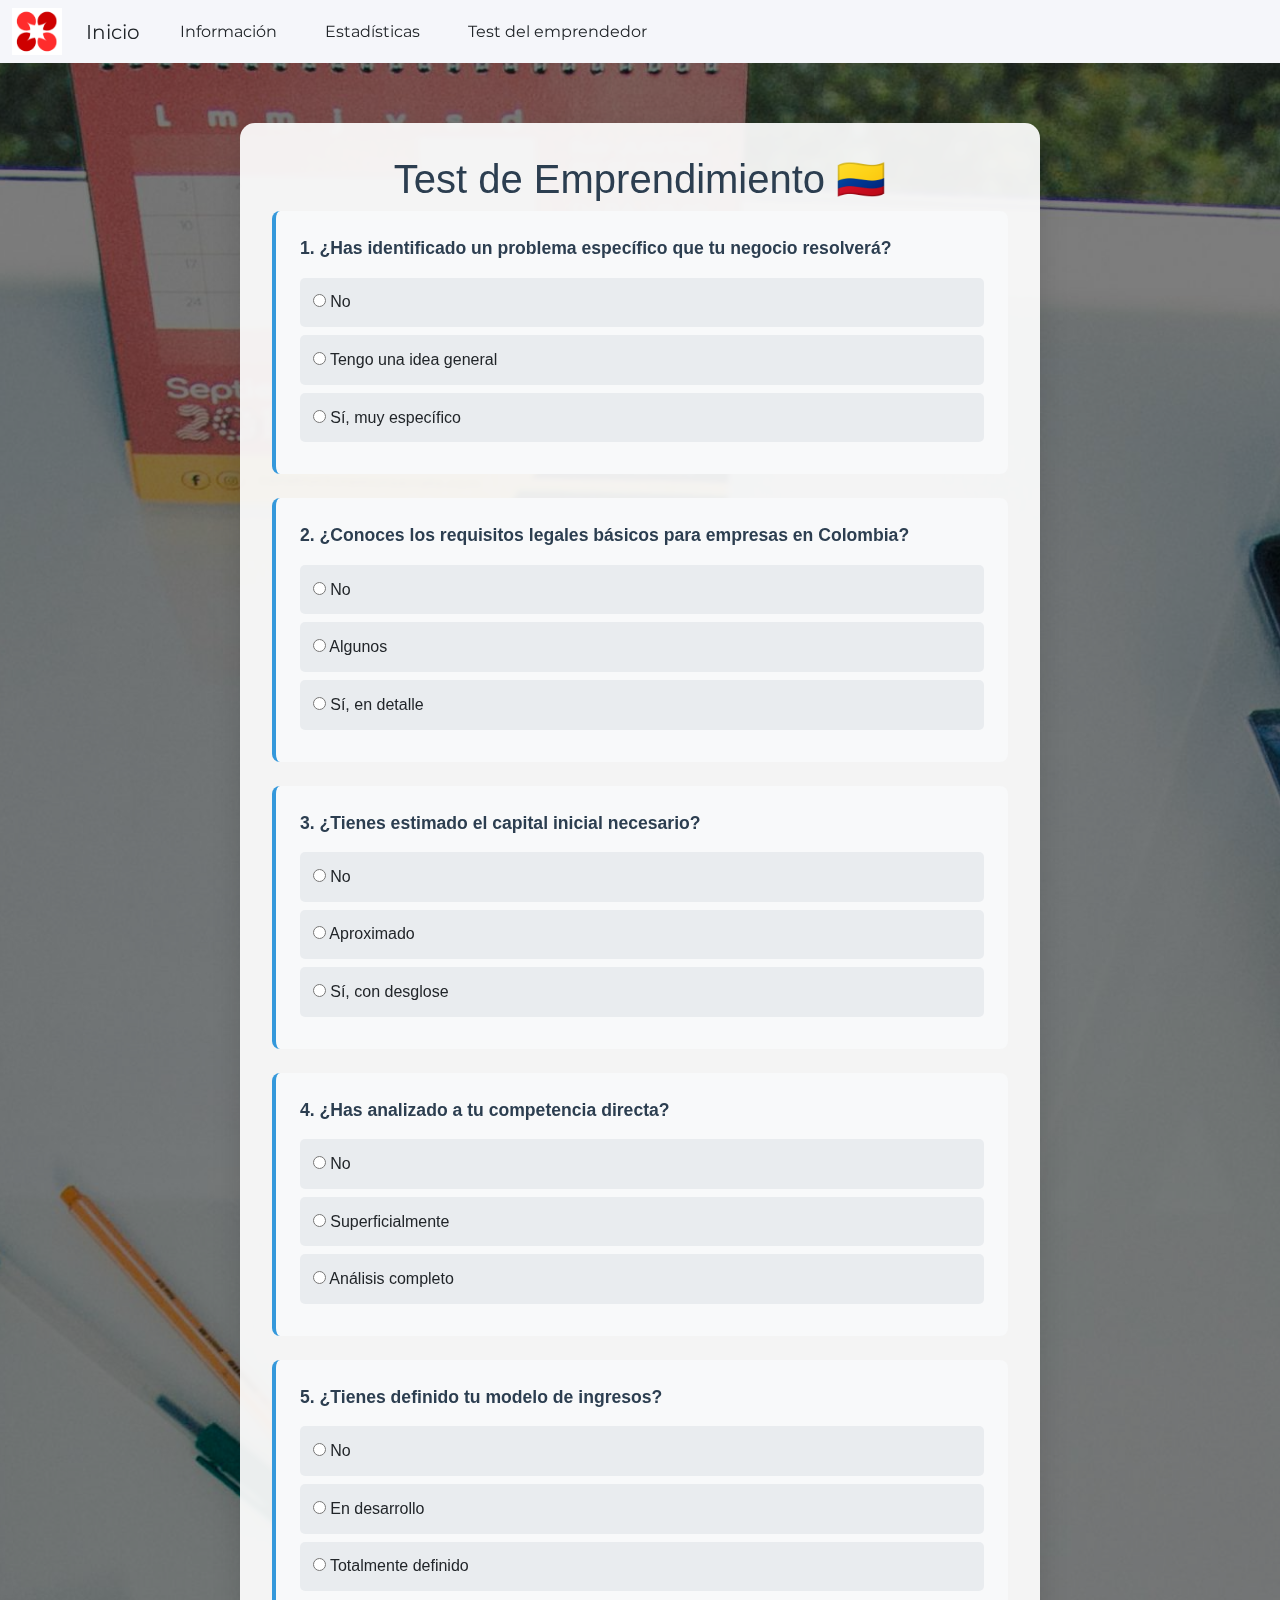
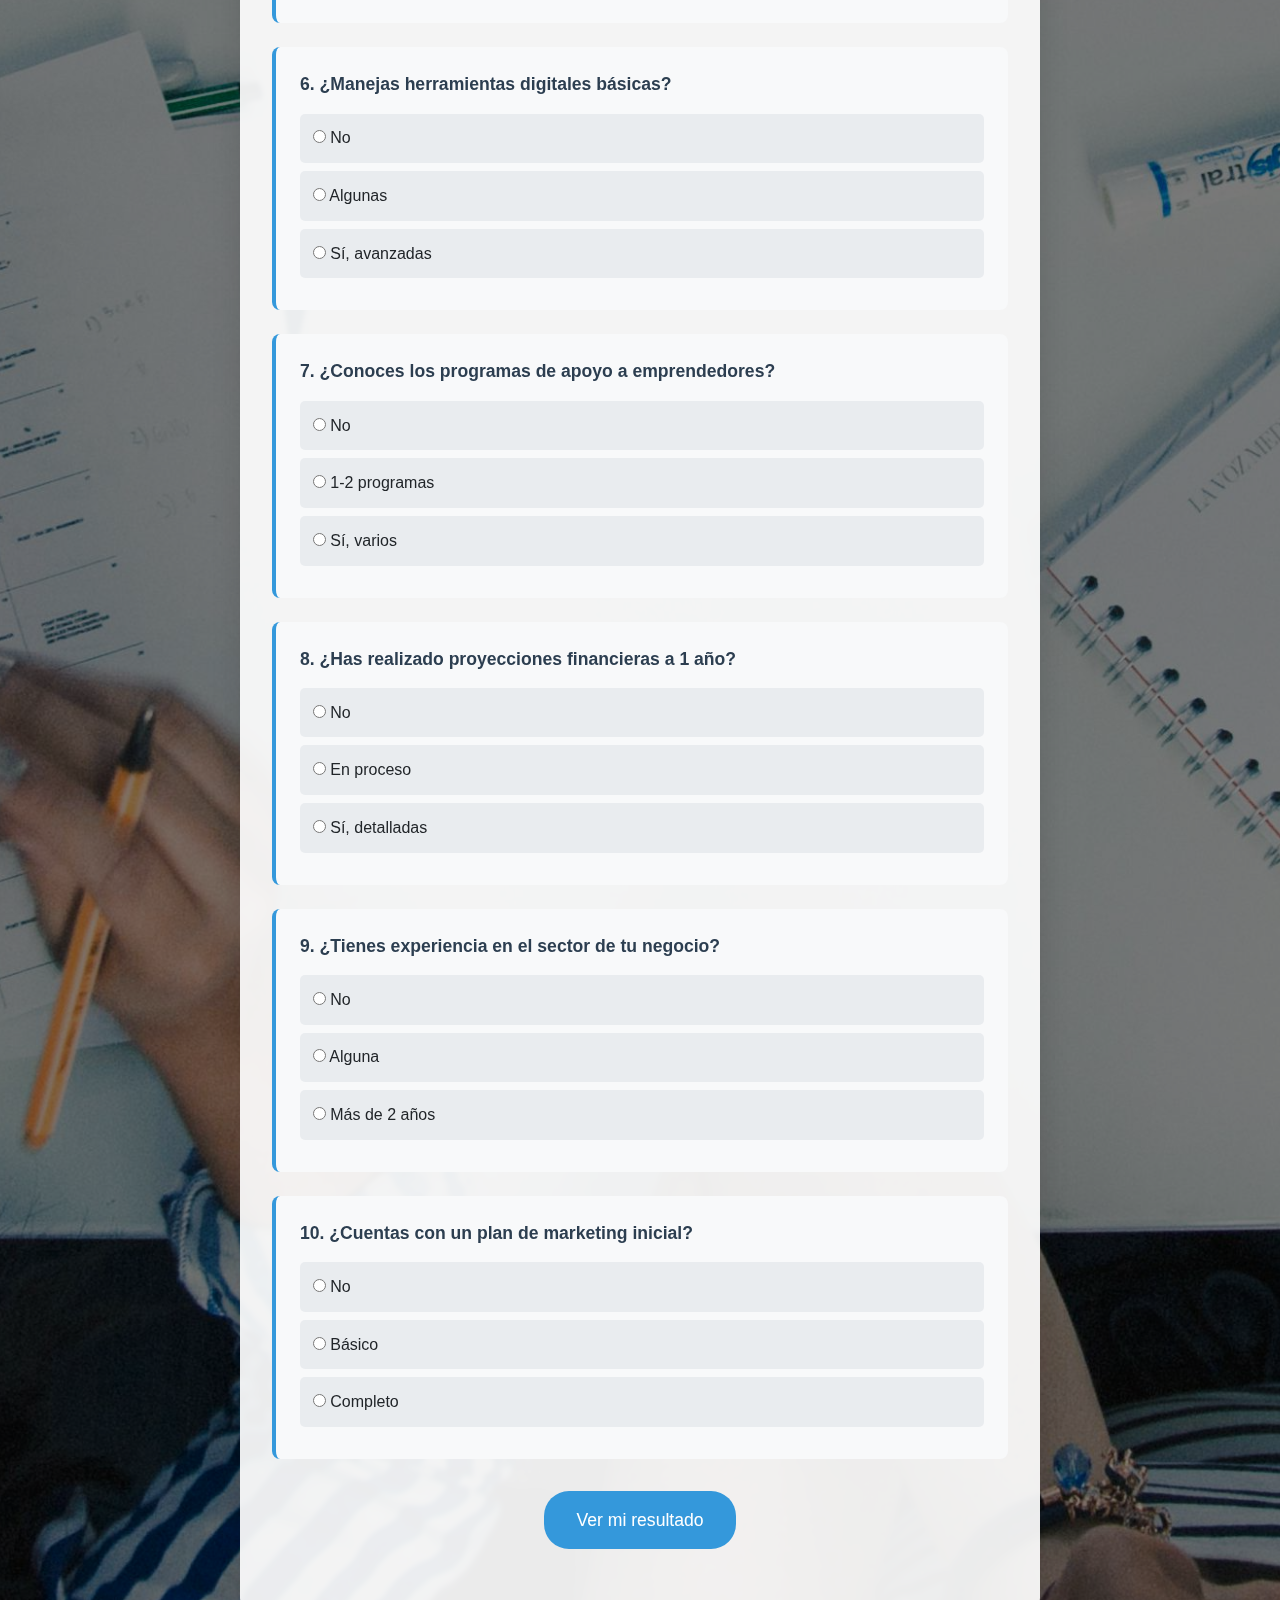
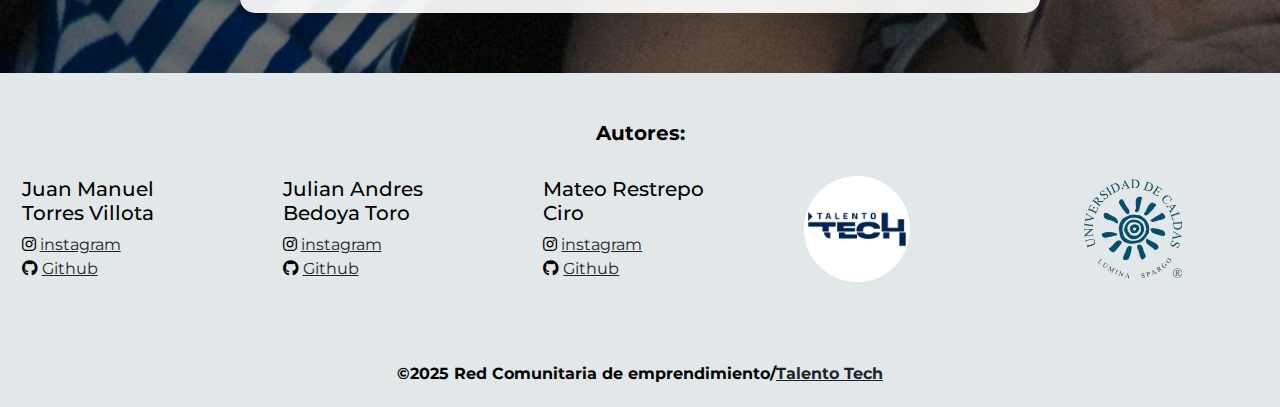
<file: TestEmprendedor.html>
<!DOCTYPE html>
<html lang="es">

<head>
  <meta charset="UTF-8" />
  <meta name="viewport" content="width=device-width, initial-scale=1.0" />
  <title>Test del emprendedor</title>

  <!-- Bootstrap 5 -->
  <link href="https://cdn.jsdelivr.net/npm/bootstrap@5.3.0/dist/css/bootstrap.min.css" rel="stylesheet" />

  <!-- Font Awesome -->
  <link rel="stylesheet" href="https://cdnjs.cloudflare.com/ajax/libs/font-awesome/6.4.0/css/all.min.css" />

  <!-- Google Fonts -->
  <link href="https://fonts.googleapis.com/css2?family=Montserrat:wght@400;600&display=swap" rel="stylesheet" />

  <!-- Estilos externos -->
  <link rel="stylesheet" href="Styles.css" />

  <style>
    html,
    body {
      height: 100%;
      margin: 0;
      padding: 0;
      font-family: "Montserrat", sans-serif;
    }

    body {
      min-height: 100vh;
      display: flex;
      flex-direction: column;
      background: #f5f6fa;
    }

    main {
      flex: 1 0 auto;
      display: flex;
      flex-direction: column;
      justify-content: flex-start;
    }

    .contenedor-imagen {
      position: relative;
      min-height: 100vh;
      display: flex;
      align-items: center;
      justify-content: center;
      background: transparent;
    }

    .contenedor-imagen img.img-fondo {
      position: absolute;
      top: 0;
      left: 0;
      width: 100%;
      height: 100%;
      object-fit: cover;
      z-index: 1;
      min-height: 100vh;
    }

    .overlay {
      position: absolute;
      top: 0;
      left: 0;
      right: 0;
      bottom: 0;
      background-color: rgba(0, 0, 0, 0.5);
      z-index: 2;
    }

    .texto-overlay {
      position: relative;
      z-index: 3;
      width: 100%;
      display: flex;
      justify-content: center;
      align-items: flex-start;
      padding-top: 60px;
      padding-bottom: 60px;
      min-height: 100vh;
    }

    .test-container {
      max-width: 800px;
      width: 100%;
      margin: 0 auto;
      padding: 2rem;
      background: rgba(255, 255, 255, 0.92);
      border-radius: 15px;
      box-shadow: 0 10px 30px rgba(0, 0, 0, 0.12);
      font-family: 'Segoe UI', sans-serif;
      backdrop-filter: blur(2px);
    }

    .question-card {
      margin-bottom: 1.5rem;
      padding: 1.5rem;
      border-left: 4px solid #3498db;
      background: #f8f9fa;
      border-radius: 8px;
      transition: transform 0.3s;
    }

    .question-card:hover {
      transform: translateX(10px);
    }

    .question-text {
      color: #2c3e50;
      font-weight: 600;
      margin-bottom: 1rem;
      font-size: 1.1em;
    }

    .option-label {
      display: block;
      margin: 0.5rem 0;
      padding: 0.8rem;
      background: #e9ecef;
      border-radius: 5px;
      cursor: pointer;
      transition: all 0.2s;
    }

    .option-label:hover {
      background: #3498db;
      color: white;
    }

    #resultado {
      padding: 1.5rem;
      border-radius: 10px;
      margin-top: 2rem;
      text-align: center;
      display: none;
    }

    .btn-calcular {
      background: #3498db;
      color: white;
      border: none;
      padding: 1rem 2rem;
      border-radius: 25px;
      cursor: pointer;
      display: block;
      margin: 2rem auto;
      font-size: 1.1em;
      transition: transform 0.3s;
    }

    .btn-calcular:hover {
      transform: scale(1.05);
    }

    footer {
      flex-shrink: 0;
      background: #000000;
      color: #000000;
   
      padding: 2rem 0 1rem 0;
      margin-top: 0;
    }

    .footer,
    .Autores,
    .Copyright {
      color: #000000;
    }

    .Titulo-autores {
      text-align: center;
      position: relative;
    }

    .img-foo {
      max-width: 55%;
      display: grid;
      justify-content: flex-end;
    }

    .img-foo2 {
      max-width: 70%;
      display: flexbox;
      justify-content: flex-end;
    }

    .Copyright {
      text-align: center;
    }

    .Josemiel {
      background-color: #e2e8e9 !important;

    }
    .Autores{
      color: black;
    }
    .Autores2{
      color: black;
    }
    .Autores3{
      color: black;
    }
    .Titulo-autores{
      color: black;
    }
  </style>
</head>

<body>
  <!-- Cabecera -->
  <header>
    <nav class="navbar navbar-expand-lg navbar-custom sticky-top">
      <div class="container-fluid">
        <div class="nav-item d-flex align-items-center">
          <img src="Logo.png" alt="Logo" class="logo me-2" />
          <a class="navbar-brand text-dark me-4 mx-3" href="index.html">Inicio</a>
          <!-- Nueva sección de enlaces -->
          <ul class="navbar-nav flex-row">
            <li class="nav-item d-flex align-items-center">
              <a class="nav-link text-dark me-4 mx-2" href="informacion.html">Información</a>
            </li>
            <li class="nav-item  d-flex align-items-center">
              <a class="nav-link text-dark me-4 mx-2" href="estadisticas.html">Estadísticas</a>
            </li>
            <li class="nav-item d-flex align-items-center">
              <a class="nav-link text-dark me-4 mx-2" href="TestEmprendedor.html">Test del emprendedor</a>
            </li>
          </ul>
        </div>
      </div>
    </nav>
  </header>

  <!-- Contenido principal -->
  <main>
    <section class="contenedor-imagen">
      <!-- Imagen de fondo -->
      <img src="pexels-apunto-group-agencia-de-publicidad-53086916-7752878.jpg" alt="Fondo formulario"
        class="img-fondo" />
      <div class="overlay"></div>
      <div class="texto-overlay">
        <div class="test-container" id="testContainer"></div>
      </div>
    </section>
  </main>

  <footer class=" Josemiel">
    <div class="row">

      <h5 class="Titulo-autores fw-bold my-3">Autores:</h5>

      <div class="col-md-2">
        <h5 class="Autores">Juan Manuel Torres Villota</h5>
        <i class="fa-brands fa-instagram target blank"> </i>
        <a href="https://www.instagram.com/chopan_dulce/" target="_blank" class="text-dark">instagram</a> <br>
        <i class="fa-brands fa-github"></i>
        <a href="https://github.com/ChoripanDulce" target="_blank" class="text-dark">Github</a>
      </div>

      <div class="col-md-2">
        <h5 class="Autores2">Julian Andres Bedoya Toro</h5>
        <i class="fa-brands fa-instagram target blank"> </i>
        <a href="https://www.instagram.com/jab_toro/?utm_source=qr" target="_blank" class="text-dark">instagram</a> <br>
        <i class="fa-brands fa-github"></i>
        <a href="https://github.com/jabToro" target="_blank" class="text-dark">Github</a>
      </div>

      <div class="col-md-2">
        <h5 class="Autores3">Mateo Restrepo Ciro</h5>
        <i class="fa-brands fa-instagram target blank"> </i>
        <a href="https://www.instagram.com/matxxrc/" target="_blank" class="text-dark">instagram</a> <br>
        <i class="fa-brands fa-github"></i>
        <a href="https://github.com/MateoRc10" target="_blank" class="text-dark">Github</a>
      </div>

      <div class="col-md-2">
        <img src="favicon.png" alt="Talento Tech" class="img-fluid img-foo" />
      </div>

      <div class="col-md-2">
        <img src="image-removebg-preview.png" alt="Universidad de caldas" class="img-fluid img-foo2" />
      </div>


      <h6 class="Copyright fw-bold mt-5"><br> &copy;2025 Red Comunitaria de emprendimiento/<a
          href="https://talentotech2.com.co/" target="_blank" class="text-dark">Talento Tech</a></h6>


    </div>

  </footer>

  <!-- Bootstrap JS -->
  <script src="https://cdn.jsdelivr.net/npm/bootstrap@5.3.0/dist/js/bootstrap.bundle.min.js"></script>
  <script>
    // Configuración de preguntas
    const preguntas = [
      {
        pregunta: "1. ¿Has identificado un problema específico que tu negocio resolverá?",
        opciones: ["No", "Tengo una idea general", "Sí, muy específico"]
      },
      {
        pregunta: "2. ¿Conoces los requisitos legales básicos para empresas en Colombia?",
        opciones: ["No", "Algunos", "Sí, en detalle"]
      },
      {
        pregunta: "3. ¿Tienes estimado el capital inicial necesario?",
        opciones: ["No", "Aproximado", "Sí, con desglose"]
      },
      {
        pregunta: "4. ¿Has analizado a tu competencia directa?",
        opciones: ["No", "Superficialmente", "Análisis completo"]
      },
      {
        pregunta: "5. ¿Tienes definido tu modelo de ingresos?",
        opciones: ["No", "En desarrollo", "Totalmente definido"]
      },
      {
        pregunta: "6. ¿Manejas herramientas digitales básicas?",
        opciones: ["No", "Algunas", "Sí, avanzadas"]
      },
      {
        pregunta: "7. ¿Conoces los programas de apoyo a emprendedores?",
        opciones: ["No", "1-2 programas", "Sí, varios"]
      },
      {
        pregunta: "8. ¿Has realizado proyecciones financieras a 1 año?",
        opciones: ["No", "En proceso", "Sí, detalladas"]
      },
      {
        pregunta: "9. ¿Tienes experiencia en el sector de tu negocio?",
        opciones: ["No", "Alguna", "Más de 2 años"]
      },
      {
        pregunta: "10. ¿Cuentas con un plan de marketing inicial?",
        opciones: ["No", "Básico", "Completo"]
      }
    ];

    // Generar formulario dinámicamente
    function crearFormulario() {
      const container = document.getElementById('testContainer');
      let html = '<h1 style="text-align: center; color: #2c3e50;">Test de Emprendimiento 🇨🇴</h1>';

      preguntas.forEach((pregunta, index) => {
        html += `
          <div class="question-card">
            <div class="question-text">${pregunta.pregunta}</div>
            <div class="opciones" id="pregunta${index + 1}">
              ${pregunta.opciones.map((opcion, i) => `
                <label class="option-label">
                  <input type="radio" name="q${index + 1}" value="${i}">
                  ${opcion}
                </label>
              `).join('')}
            </div>
          </div>
        `;
      });

      html += `
        <button class="btn-calcular" onclick="calcularResultado()">Ver mi resultado</button>
        <div id="resultado"></div>
      `;

      container.innerHTML = html;
    }

    // Calcular puntaje
    function calcularResultado() {
      const totalPreguntas = preguntas.length;
      let puntaje = 0;

      preguntas.forEach((_, index) => {
        const selected = document.querySelector(`input[name="q${index + 1}"]:checked`);
        if (selected) puntaje += parseInt(selected.value) + 1;
      });

      mostrarResultado(puntaje, totalPreguntas * 3);
    }

    // Mostrar resultado
    function mostrarResultado(puntaje, max) {
      const resultado = document.getElementById('resultado');
      let mensaje = '';

      const porcentaje = (puntaje / max) * 100;

      if (porcentaje <= 40) {
        mensaje = `
          <h2 style="color: #e74c3c;">🚧 Necesitas preparación</h2>
          <p>Falta estructura en aspectos clave. Enfócate en:</p>
          <ul style="text-align: left; list-style: none;">
            <li>📌 Investigación de mercado</li>
            <li>📌 Formalización legal</li>
            <li>📌 Plan financiero</li>
          </ul>
        `;
        resultado.style.background = '#fdecea';
      } else if (porcentaje <= 70) {
        mensaje = `
          <h2 style="color: #f39c12;">✨ Buen potencial</h2>
          <p>Refuerza:</p>
          <ul style="text-align: left; list-style: none;">
            <li>📈 Modelo de ingresos</li>
            <li>📈 Estrategia digital</li>
            <li>📈 Proyecciones realistas</li>
          </ul>
        `;
        resultado.style.background = '#fcf4dd';
      } else {
        mensaje = `
          <h2 style="color: #27ae60;">🚀 ¡Listo para comenzar!</h2>
          <p>Tu preparación es sólida. Acciones recomendadas:</p>
          <ul style="text-align: left; list-style: none;">
            <li>✅ Validar con MVP</li>
            <li>✅ Buscar financiación</li>
            <li>✅ Networking empresarial</li>
          </ul>
        `;
        resultado.style.background = '#e8f6ef';
      }

      resultado.innerHTML = mensaje;
      resultado.style.display = 'block';
      resultado.scrollIntoView({ behavior: 'smooth' });
    }

    // Inicializar al cargar la página
    window.onload = crearFormulario;
  </script>
</body>



</html>
</file>
<file: Styles.css>
.row {
    display: flex;
    justify-content: space-around;
    align-items: center;
    flex-wrap: wrap;
}

.overlay {
    position: absolute;
    top: 0;
    left: 0;
    right: 0;
    bottom: 0;
    background-color: rgba(0, 0, 0, 0.5);
    /* Semi-transparent overlay */
  }

  .text-overlay {
    position: absolute;
    top: 3%;
    left: 50%;
    transform: translate(-50%, -50%);
    color: rgb(181, 181, 181);
    width: 70%;
    text-align: center;
  }

  .col {
    padding: 20px;
    text-align: center;
  }

  .col h2 {
    font-size: 1.5rem;
    font-weight: bold;
  }

  .col p {
    font-size: 1rem;
  }
.logo {
    width: 50px;       /* Ancho fijo */
    height: auto;      /* Altura automática (para mantener proporción) */
}

.cuadro-transparente {
    min-height: 300px;  /* Altura mínima fija (ajusta el valor según necesites) */

    flex-direction: column; /* Organiza el contenido en columna */
    justify-content: center; /* Centra verticalmente el contenido */
}

.cuadro-transparente p {
    padding: 0 10px;    /* Espaciado interno para mejor legibilidad */
}
/* filepath: Styles.css */
html, body {
  height: 100%;
}
body {
  display: flex;
  flex-direction: column;
  min-height: 100vh;
}
main {
  flex: 1;
}
</file>
